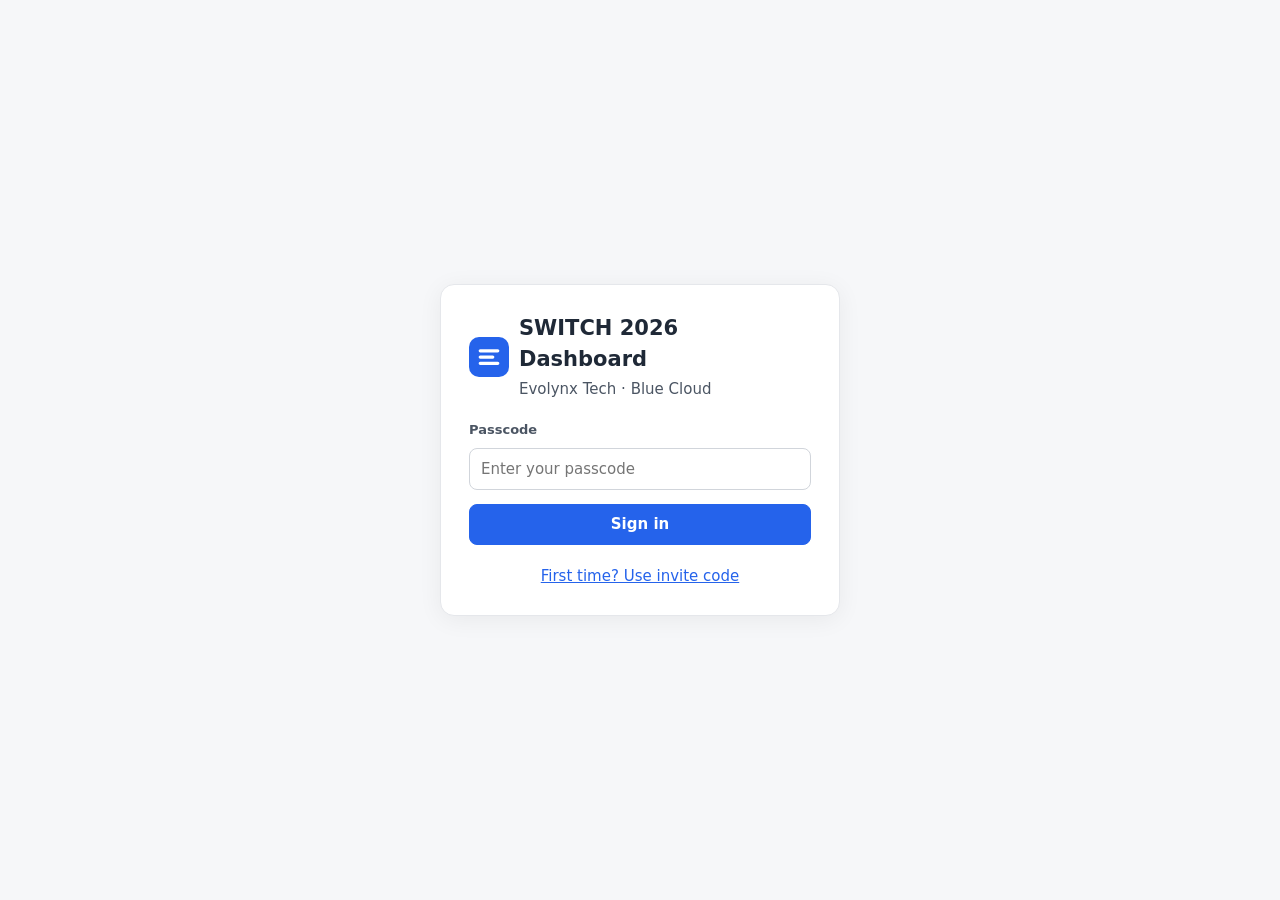
<file: switch-dashboard/index.html>
<!doctype html><html lang="en"><head><meta charset="utf-8"><meta name="viewport" content="width=device-width,initial-scale=1">
<title>SWITCH 2026 · Evolynx Dashboard</title><meta name="robots" content="noindex"><meta name="color-scheme" content="light dark">
<link rel="stylesheet" href="style.css"></head><body>
<div id="login" class="login"><div class="box"><div class="brand"><svg class="logo" viewBox="0 0 32 32" aria-hidden="true"><rect width="32" height="32" rx="8" fill="#2563eb"/><path d="M9 11h14M9 16h10M9 21h14" stroke="#fff" stroke-width="2.6" stroke-linecap="round"/></svg><div><h1>SWITCH 2026 Dashboard</h1><p>Evolynx Tech · Blue Cloud</p></div></div>
<label for="pc">Passcode</label><input id="pc" type="password" placeholder="Enter your passcode" autocomplete="current-password"><button id="go">Sign in</button><div id="lerr" class="err" role="alert"></div><a href="#" id="inv">First time? Use invite code</a></div>
<div class="box" id="invbox" hidden><h1>Set up your passcode</h1><label for="ic">Invite code</label><input id="ic" placeholder="From your admin" autocomplete="off"><label for="np">New passcode</label><input id="np" type="password" placeholder="At least 8 characters" autocomplete="new-password"><label for="np2">Confirm passcode</label><input id="np2" type="password" placeholder="Type it again" autocomplete="new-password"><button type="button" class="ghost" id="sug">Suggest a strong passcode</button><span id="sugv" class="muted"></span><button id="act">Activate &amp; sign in</button><div id="ierr" class="err" role="alert"></div><a href="#" id="back">Back to sign in</a></div></div>
<div id="app" hidden>
<header class="top"><div class="brand"><svg class="logo" viewBox="0 0 32 32" aria-hidden="true"><rect width="32" height="32" rx="8" fill="#2563eb"/><path d="M9 11h14M9 16h10M9 21h14" stroke="#fff" stroke-width="2.6" stroke-linecap="round"/></svg><b>SWITCH 2026</b></div><span class="sp"></span><span id="who"></span><button id="chg" class="ghost">Change passcode</button><button id="out" class="ghost">Sign out</button></header>
<nav id="tabs" class="tabs"><button data-t="connections" class="on">Connections</button><button data-t="competitors">Competitors</button><button data-t="upload">Upload</button><button data-t="chat">Assistant</button><button data-t="team" id="teamTab" hidden>Team</button></nav>
<section id="tiles" class="tiles"></section>
<main id="view"></main></div>
<aside id="dock" class="dock" hidden aria-label="Assistant chat"><div class="dockh"><span class="orb sm" aria-hidden="true"></span><b>Assistant</b><span class="sp"></span><button id="dockx" class="ghost x" aria-label="Close chat">✕</button></div><div id="dockbody"></div></aside>
<button id="fab" class="fab" hidden title="Chat with assistant">💬 Assistant</button>
<dialog id="dlg" class="drawer"><form method="dialog" id="dform"></form></dialog>
<script src="app.js"></script></body></html>
</file>
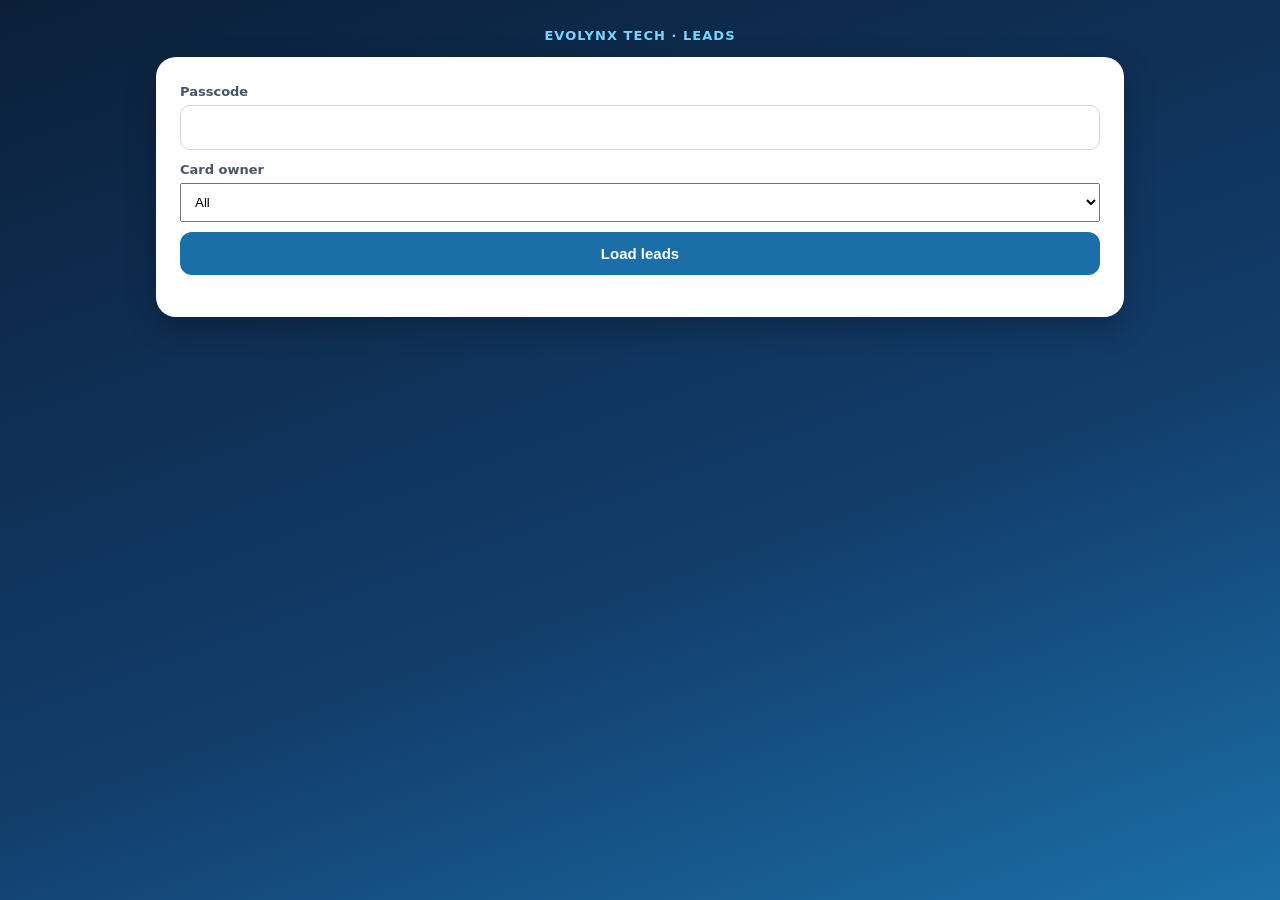
<file: card/admin.html>
<!doctype html><html lang="en"><head><meta charset="utf-8"><meta name="viewport" content="width=device-width,initial-scale=1"><meta name="robots" content="noindex"><title>Leads – Evolynx Tech</title><link rel="stylesheet" href="style.css"><script src="users.js"></script></head>
<body><div class="wrap" style="max-width:1000px"><div class="brand">Evolynx Tech · Leads</div><div class="card">
<form id="f"><label>Passcode</label><input id="p" type="password" autocomplete="current-password"><label>Card owner</label><select id="o" style="width:100%;padding:10px;margin:5px 0 10px"><option value="">All</option></select><button class="btn p" style="width:100%">Load leads</button></form><div class="err" id="e"></div>
<div id="out"></div></div></div>
<script>
const esc=s=>String(s??'').replace(/[&<>"']/g,c=>({'&':'&','<':'<','>':'>','"':'"',"'":'&#39;'}[c]));
USERS.forEach(u=>o.insertAdjacentHTML('beforeend',`<option value="${u.slug}">${esc(u.name)}</option>`));
const cols=['created_at','card_owner','name','email','phone','company','role','note'];let rows=[];
f.onsubmit=async ev=>{ev.preventDefault();e.textContent='Loading…';
const r=await fetch(SUPA.url+'/rest/v1/rpc/get_vcard_leads',{method:'POST',headers:{apikey:SUPA.key,'Content-Type':'application/json'},body:JSON.stringify({p_passcode:p.value})});
if(!r.ok){e.textContent='Wrong passcode.';out.innerHTML='';return}e.textContent='';rows=(await r.json()).filter(x=>!o.value||x.card_owner===o.value);
out.innerHTML=`<p><b>${rows.length}</b> leads <button class="btn" id="csv" style="display:inline-block;padding:8px 14px">Export CSV</button></p><div style="overflow-x:auto"><table><tr>${cols.map(c=>`<th>${c}</th>`).join('')}</tr>${rows.map(x=>`<tr>${cols.map(c=>`<td>${esc(c==='created_at'?new Date(x[c]).toLocaleString('en-SG',{timeZone:'Asia/Singapore'}):x[c])}</td>`).join('')}</tr>`).join('')}</table></div>`;
document.getElementById('csv').onclick=()=>{const q=v=>'"'+String(v??'').replace(/"/g,'""')+'"';const t=[cols.join(',')].concat(rows.map(x=>cols.map(c=>q(x[c])).join(','))).join('\r\n');const a=document.createElement('a');a.href=URL.createObjectURL(new Blob(['\ufeff'+t],{type:'text/csv'}));a.download='evolynx-leads.csv';a.click();};};
</script></body></html>
</file>
<file: switch-dashboard/style.css>
*{box-sizing:border-box}[hidden]{display:none!important}
:root{--bg:#f6f7f9;--sf:#fff;--sf2:#f9fafb;--tx:#1f2937;--mu:#4b5563;--bd:#d1d5db;--bd2:#e5e7eb;--ac:#2563eb;--ach:#1d4ed8;--acs:#eff6ff;--red:#b91c1c;--redb:#fee2e2;--amb:#92400e;--ambb:#fef3c7;--grn:#166534;--grnb:#dcfce7;--gry:#374151;--gryb:#f3f4f6;--sh:0 1px 2px rgba(0,0,0,.05)}
@media(prefers-color-scheme:dark){:root{--bg:#111827;--sf:#1f2937;--sf2:#18212f;--tx:#f3f4f6;--mu:#c2c8d2;--bd:#4b5563;--bd2:#374151;--ac:#3b82f6;--ach:#60a5fa;--acs:#1e3a5f;--red:#fecaca;--redb:#7f1d1d;--amb:#fde68a;--ambb:#78350f;--grn:#bbf7d0;--grnb:#14532d;--gry:#e5e7eb;--gryb:#374151}}
body{margin:0;font:15px/1.5 system-ui,-apple-system,"Segoe UI",Roboto,sans-serif;background:var(--bg);color:var(--tx)}
h1{font-size:21px;margin:0}h2{font-size:18px;margin:0}h3{font-size:16px;margin:0 0 4px}h4{font-size:14px;margin:0 0 6px}
a{color:var(--ac)}:focus-visible{outline:3px solid #93c5fd;outline-offset:2px}
.sp{flex:1}.muted{color:var(--mu);font-size:13px}.vh{position:absolute!important;width:1px;height:1px;overflow:hidden;clip:rect(0 0 0 0)}
button,.btn{font:inherit;font-weight:600;cursor:pointer;border:1px solid var(--ac);border-radius:8px;padding:8px 14px;min-height:40px;background:var(--ac);color:#fff;display:inline-flex;align-items:center;justify-content:center;gap:6px}
button:hover{background:var(--ach)}button:disabled{opacity:.6}
button.ghost,.btn.ghost{background:var(--sf);color:var(--tx);border-color:var(--bd)}button.ghost:hover,.btn.ghost:hover{background:var(--gryb)}
button.danger{background:var(--sf);color:#dc2626;border-color:#dc2626}button.danger:hover{background:var(--redb)}
input,select,textarea{font:inherit;padding:9px 11px;border:1px solid var(--bd);border-radius:8px;background:var(--sf);color:var(--tx);width:100%;min-height:42px}
input:focus,select:focus,textarea:focus{border-color:var(--ac);outline:2px solid #bfdbfe}
label{font-size:13px;font-weight:600;color:var(--mu)}
.brand{display:flex;align-items:center;gap:10px}.logo{width:30px;height:30px;flex:none}
/* login */
.login{display:grid;place-items:center;min-height:100vh;padding:16px}
.login .box{background:var(--sf);border:1px solid var(--bd2);border-radius:14px;box-shadow:0 4px 24px rgba(0,0,0,.06);padding:28px;width:min(400px,100%);display:grid;gap:8px}
.login .brand{margin-bottom:12px}.login .logo{width:40px;height:40px}.login p{margin:2px 0 0;color:var(--mu)}.login button{margin-top:6px}.login a{justify-self:center;margin-top:4px}
.err{color:var(--red);font-size:14px}
/* top bar + tabs */
.top{display:flex;align-items:center;gap:10px;padding:10px 20px;background:var(--sf);border-bottom:1px solid var(--bd2);position:sticky;top:0;z-index:6}
.top b{font-size:18px}#who{color:var(--mu);font-size:14px}
.tabs{display:flex;gap:4px;padding:0 20px;background:var(--sf);border-bottom:1px solid var(--bd2);overflow-x:auto}
.tabs button{background:none;border:0;border-bottom:3px solid transparent;border-radius:0;color:var(--mu);padding:12px 14px;min-height:46px}
.tabs button:hover{background:none;color:var(--tx)}.tabs button.on{color:var(--ac);border-bottom-color:var(--ac)}
/* stats */
.tiles{display:grid;grid-template-columns:repeat(5,minmax(0,1fr));gap:12px;padding:16px 20px 4px}
.stat{background:var(--sf);color:var(--tx);border:1px solid var(--bd2);box-shadow:var(--sh);border-radius:10px;padding:10px 14px;flex-direction:column;align-items:flex-start;gap:0;font-weight:400;text-align:left}
.stat:hover{background:var(--sf);border-color:var(--ac)}.stat b{font-size:22px}.stat span{font-size:13px;color:var(--mu)}
main{padding:12px 20px 96px}
/* filter bar */
.bar{display:flex;flex-wrap:wrap;gap:10px;align-items:flex-end;margin:4px 0 12px}
.f{display:grid;gap:4px;min-width:160px}.f.grow{flex:1;min-width:220px}.bar>button{min-height:42px}
/* table */
.tw{overflow:auto;background:var(--sf);border:1px solid var(--bd2);border-radius:10px;box-shadow:var(--sh);max-height:calc(100vh - 290px)}
table{border-collapse:separate;border-spacing:0;width:100%;min-width:1100px;font-size:14.5px}
th,td{padding:11px 12px;border-bottom:1px solid var(--bd2);text-align:left;vertical-align:top}
th{background:var(--sf2);color:var(--mu);font-size:13px;font-weight:700;position:sticky;top:0;z-index:2;cursor:pointer;white-space:nowrap}
tbody tr{cursor:pointer}tbody tr:nth-child(even) td{background:var(--sf2)}tbody tr:hover td{background:var(--acs)}
td{background:var(--sf)}th:first-child,td:first-child{position:sticky;left:0;z-index:1;font-weight:600;box-shadow:1px 0 0 var(--bd2)}th:first-child{z-index:3}
.clip{display:-webkit-box;-webkit-line-clamp:2;-webkit-box-orient:vertical;overflow:hidden;white-space:pre-wrap;min-width:220px;max-width:340px}
.c-contact,.c-company{min-width:150px}.c-email{word-break:break-all;min-width:180px}.c-linkedin{word-break:break-all;max-width:200px}.c-ed{font-size:13px;min-width:150px}
.foot{margin-top:8px}
.pill{display:inline-block;padding:2px 10px;border-radius:999px;font-size:13px;font-weight:600;white-space:nowrap}
.pill.red{background:var(--redb);color:var(--red)}.pill.amber{background:var(--ambb);color:var(--amb)}.pill.green{background:var(--grnb);color:var(--grn)}.pill.grey{background:var(--gryb);color:var(--gry)}
/* cards (phone + card view) */
.cards{display:grid;grid-template-columns:repeat(auto-fill,minmax(300px,1fr));gap:12px}
.card{background:var(--sf);color:var(--tx);border:1px solid var(--bd2);border-radius:12px;box-shadow:var(--sh);padding:14px 16px;display:block;text-align:left;font-weight:400;min-height:44px;width:100%}
.card:hover{background:var(--sf);border-color:var(--ac)}.card .sub{margin:0 0 8px;color:var(--mu);font-size:14px}.pills{display:flex;gap:6px;flex-wrap:wrap}
.next{margin:10px 0 0;font-size:14px}.next span{font-weight:700}
/* drawer */
dialog.drawer{border:0;padding:0;margin:0 0 0 auto;height:100vh;max-height:100vh;width:min(560px,100vw);background:var(--sf);color:var(--tx);box-shadow:-8px 0 30px rgba(0,0,0,.15)}
dialog::backdrop{background:rgba(17,24,39,.4)}
dialog form{display:flex;flex-direction:column;height:100%}
.dh{display:flex;align-items:center;gap:10px;padding:16px 20px;border-bottom:1px solid var(--bd2)}.dh h2{flex:1}
.db{padding:16px 20px;overflow:auto;flex:1;display:grid;gap:12px;align-content:start}.db label{display:grid;gap:4px}
.checklist{background:var(--acs);border:1px solid #bfdbfe;border-radius:10px;padding:12px 14px}.checklist ul{margin:0;padding:0;list-style:none;display:grid;gap:6px}
.checklist li{padding-left:26px;position:relative;color:var(--tx)}.checklist li::before{content:"";position:absolute;left:0;top:3px;width:16px;height:16px;border:2px solid var(--ac);border-radius:4px}
.row{display:flex;gap:8px;flex-wrap:wrap}.df{padding:14px 20px;border-top:1px solid var(--bd2);background:var(--sf2)}
button.x{min-height:40px;min-width:40px;padding:0}
/* upload/team cards reuse */
main>.card,main .card[style]{cursor:auto;margin-bottom:16px}main>h3{margin:16px 0 8px}
.compose{display:grid;gap:8px;margin-top:8px}
/* chat dock */
.fab{position:fixed;right:20px;bottom:20px;border-radius:999px;padding:12px 18px;min-height:48px;box-shadow:0 6px 20px rgba(37,99,235,.35);z-index:7}
.dock{position:fixed;right:20px;bottom:20px;width:440px;height:min(640px,calc(100vh - 40px));background:var(--sf);border:1px solid var(--bd);border-radius:14px;box-shadow:0 12px 40px rgba(0,0,0,.18);display:flex;flex-direction:column;z-index:8;overflow:hidden}
.dockh{display:flex;align-items:center;gap:10px;padding:10px 14px;border-bottom:1px solid var(--bd2)}
#dockbody{flex:1;overflow:auto;padding:10px 14px}
.chat{display:flex;flex-direction:column;gap:8px;height:100%}
.threads{display:flex;gap:6px;overflow-x:auto;align-items:stretch;flex:none}.threads #nt{width:auto!important;flex:none}
#tl{display:flex;gap:6px}#tl>div{border:1px solid var(--bd2);border-radius:8px;padding:6px 10px;cursor:pointer;white-space:nowrap;font-size:13px}#tl>div.on{border-color:var(--ac);background:var(--acs)}#tl small{font-size:12px}#tl p{margin:8px 0}
.chat>div:last-child{display:flex;flex-direction:column;flex:1;min-height:0}
.msgs{flex:1;min-height:160px;overflow:auto;display:flex;flex-direction:column;gap:10px;padding:8px 2px}
.m{max-width:85%;padding:10px 12px;border-radius:12px;white-space:pre-wrap;font-size:15px}
.m.user{align-self:flex-end;background:var(--ac);color:#fff;border-bottom-right-radius:4px}.m.user a{color:#fff}.m.user small{color:#dbeafe}
.m.assistant{align-self:flex-start;background:var(--gryb);color:var(--tx);border-bottom-left-radius:4px}
.m small{display:flex;align-items:center;gap:6px;font-size:12px;color:var(--mu);margin-bottom:2px}
.compose .bar{margin:0;align-items:center}.compose .bar button,.compose .bar .btn{min-height:44px}.send{margin-left:auto}
.orb{--s:22px;width:var(--s);height:var(--s);border-radius:50%;flex:none;display:inline-block;background:radial-gradient(circle at 35% 30%,#93c5fd,var(--ac) 70%);animation:pulse 1.4s ease-in-out infinite}
.orb.sm{--s:12px;animation:none}
@keyframes pulse{0%,100%{transform:scale(.85);opacity:.7}50%{transform:scale(1.05);opacity:1}}
.thinking{display:flex;align-items:center;gap:8px;margin-top:8px}.m.user .thinking small{color:#fff}
@media(prefers-reduced-motion:reduce){.orb{animation:none}}
@media(max-width:900px){.tiles{grid-template-columns:repeat(3,minmax(0,1fr))}}
@media(max-width:700px){
 .top{padding:8px 12px;flex-wrap:wrap}#who,#chg{display:none}.tabs{padding:0 8px}.tiles{grid-template-columns:repeat(2,minmax(0,1fr));padding:12px}
 main{padding:8px 12px 96px}.f,.f.grow{flex:1 1 100%}.hide-sm{display:none}
 button,.btn,input,select{min-height:44px}.cards{grid-template-columns:1fr}
 .dock{inset:0;width:100%;height:100%;border-radius:0;border:0}dialog.drawer{width:100vw}}
.c-title{min-width:190px}label input,label select,label textarea{font-weight:400;color:var(--tx)}
#tl small,#tl br{display:none}.threads #nt,#tl>div{min-height:38px;padding:6px 12px}#tl>div{display:flex;align-items:center;gap:6px}
@media(max-width:700px){.tiles{display:flex;overflow-x:auto;gap:8px}.stat{flex:0 0 auto;min-width:130px;padding:8px 12px}.stat b{font-size:20px}
 .f{flex:1 1 calc(50% - 5px);min-width:0}.f.grow{flex:1 1 100%}.bar>#add{flex:1 1 100%}}
</file>
<file: card/style.css>
*{box-sizing:border-box}body{margin:0;font-family:system-ui,-apple-system,Segoe UI,Roboto,sans-serif;background:linear-gradient(160deg,#0b1f3a,#123d6b 60%,#1b6fa8);min-height:100vh;color:#0f172a}
.wrap{max-width:440px;margin:0 auto;padding:20px 16px 40px}.card{background:#fff;border-radius:20px;padding:24px;box-shadow:0 10px 30px rgba(0,0,0,.25);margin-bottom:16px}
.brand{color:#7dd3fc;font-weight:700;letter-spacing:.08em;text-transform:uppercase;font-size:13px;text-align:center;margin:8px 0 14px}
.av{width:72px;height:72px;border-radius:50%;background:linear-gradient(135deg,#1b6fa8,#0ea5e9);color:#fff;display:flex;align-items:center;justify-content:center;font-size:28px;font-weight:700;margin:0 auto 10px}
h1{font-size:24px;margin:4px 0;text-align:center}h2{font-size:18px;margin:0 0 12px}.co{text-align:center;color:#475569;font-size:14px;line-height:1.5}
.btns{display:grid;grid-template-columns:1fr 1fr;gap:10px;margin-top:18px}.btn{display:block;text-align:center;padding:13px;border-radius:12px;background:#eef6fc;color:#0b3a66;text-decoration:none;font-weight:600;font-size:15px;border:0;cursor:pointer}
.btn.p{background:#1b6fa8;color:#fff;grid-column:1/-1}.row{font-size:14px;color:#334155;margin-top:14px;text-align:center}
input,textarea{width:100%;padding:12px;border:1px solid #cbd5e1;border-radius:10px;font-size:16px;margin:5px 0 9px;font-family:inherit}label{font-size:13px;color:#475569;font-weight:600}
.err{color:#b91c1c;font-size:14px;min-height:18px}.ok{text-align:center;padding:20px 0}.muted{color:#64748b;font-size:13px}
table{width:100%;border-collapse:collapse;font-size:13px}td,th{border-bottom:1px solid #e2e8f0;padding:6px;text-align:left;vertical-align:top}
</file>
